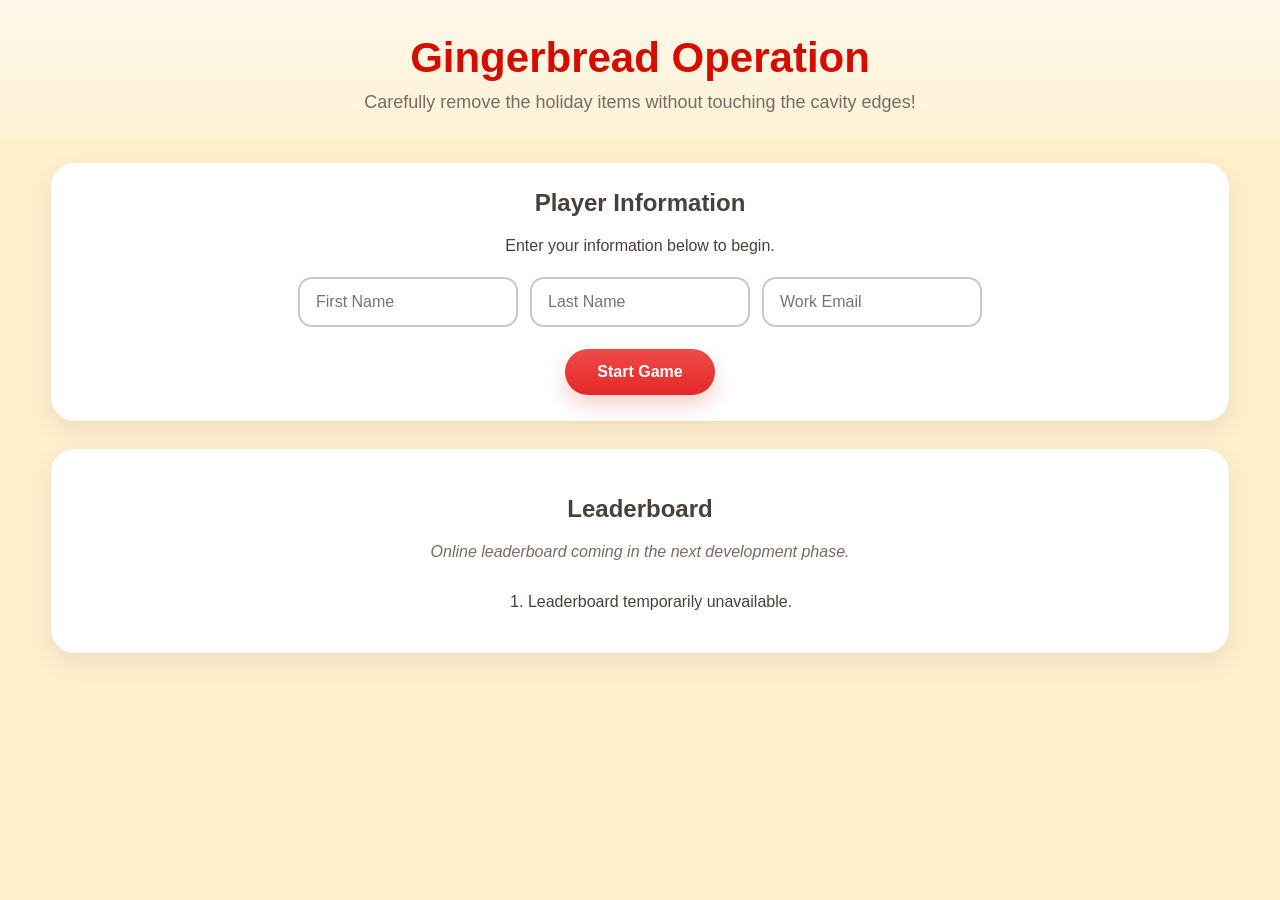
<file: index.html>
<!DOCTYPE html>
<html lang="en">

<head>
    <meta charset="UTF-8">

    <meta
        name="viewport"
        content="width=device-width, initial-scale=1.0"
    >

    <title>Gingerbread Operation</title>

    <link
        rel="stylesheet"
        href="style.css"
    >
</head>


<body>


<header>

    <h1>
        Gingerbread Operation
    </h1>

    <p>
        Carefully remove the holiday items without touching the cavity edges!
    </p>

</header>



<main>


    <section id="player-section">

        <h2>
            Player Information
        </h2>

        <p>
            Enter your information below to begin.
        </p>


        <div class="player-fields">

            <input
                type="text"
                id="first-name"
                placeholder="First Name"
                autocomplete="given-name"
            >

            <input
                type="text"
                id="last-name"
                placeholder="Last Name"
                autocomplete="family-name"
            >

            <input
                type="email"
                id="work-email"
                placeholder="Work Email"
                autocomplete="email"
            >

        </div>


        <button id="start-button">
            Start Game
        </button>

    </section>



    <section id="game-section">


        <div id="game-info">


            <div class="info-card">

                <p id="player-name-display"></p>

            </div>



            <div class="info-card">

                <div class="game-stats">


                    <div class="stat-box">

                        <span class="stat-label">
                            Tickets
                        </span>

                        <span
                            id="ticket-count"
                            class="stat-number"
                        >
                            10
                        </span>

                    </div>



                    <div class="stat-box">

                        <span class="stat-label">
                            Objects Removed
                        </span>

                        <span
                            id="objects-removed-count"
                            class="stat-number"
                        >
                            0 / 5
                        </span>

                    </div>


                </div>

            </div>



            <div
                id="instructions"
                class="info-card"
            >

                <h2>
                    How to Play
                </h2>

                <p>
                    Grab an item with the tongs and carefully
                    <strong>lift it upward</strong>
                    out of its cavity.
                </p>

                <p>
                    Keep the item centered while lifting.
                    If you touch the edge, the gingerbread man's
                    nose will buzz and you will lose one ticket.
                </p>

                <p>
                    Once the item is safely extracted, carry it to the
                    <strong>Removed Items Tray</strong>
                    and release it there.
                </p>


                <div class="instruction-reminder">

                    Lift carefully

                    <span>→</span>

                    Clear the cavity

                    <span>→</span>

                    Place on tray

                </div>


                <p class="participation-note">
                    Everyone earns
                    <strong>1 prize ticket</strong>
                    just for playing!
                </p>

            </div>


        </div>



        <div class="board-frame">


            <div id="game-board">


                <div id="gingerbread-wrapper">


                    <svg
                        id="gingerbread-svg"
                        viewBox="0 0 650 820"
                        aria-hidden="true"
                    >


                        <defs>


                            <linearGradient
                                id="cookieGradient"
                                x1="0"
                                y1="0"
                                x2="0"
                                y2="1"
                            >

                                <stop
                                    offset="0%"
                                    stop-color="#D88A4B"
                                ></stop>

                                <stop
                                    offset="100%"
                                    stop-color="#CC7C41"
                                ></stop>

                            </linearGradient>



                            <filter
                                id="bodyShadow"
                                x="-20%"
                                y="-20%"
                                width="140%"
                                height="140%"
                            >

                                <feDropShadow
                                    dx="0"
                                    dy="7"
                                    stdDeviation="7"
                                    flood-color="#8C4C24"
                                    flood-opacity="0.16"
                                ></feDropShadow>

                            </filter>



                           <!-- CLEAN BODY SHAPE DEFINITION -->
<path
    id="gingerbread-body-path"
    d="
        M325 25

        C250 25 190 88 190 165
        C190 202 204 236 230 263

        L229.1 266.2
        L202.9 256.0
        L134.2 216.5
        L109.9 208.6
        L90.7 207.5
        L68.9 213.7
        L52.7 225.5
        L36.1 246.2
        L27.2 267.0
        L25.0 279.5
        L27.2 305.0
        L35.0 324.5
        L46.4 341.4
        L58.9 353.9
        L82.6 370.7
        L144.6 399.3
        L161.2 408.7
        L175.2 424.4
        L180.7 440.4
        L179.2 453.0
        L171.1 472.9

        L120.6 563.0
        L98.1 615.1
        L91.4 639.3
        L88.1 663.2
        L88.5 684.8
        L92.5 706.3
        L100.3 726.3
        L111.0 742.7
        L122.4 754.5
        L144.2 770.1
        L158.6 777.6
        L174.8 782.7
        L189.9 784.6
        L212.8 783.0
        L231.6 777.2
        L249.0 765.8

        L283.3 723.9
        L320.2 668.3
        L324.6 664.4
        L331.3 663.2
        L362.6 710.2
        L386.6 741.9
        L399.9 756.8
        L420.6 772.1
        L439.0 780.7
        L456.0 784.2
        L479.6 783.8
        L497.7 779.5
        L514.7 771.7
        L526.8 763.1
        L539.0 750.5
        L546.8 739.2
        L553.4 725.5
        L558.9 707.1
        L561.5 688.7
        L561.2 667.9
        L556.0 639.0
        L544.6 605.3
        L525.0 564.2

        L476.3 477.2
        L469.3 456.9
        L470.0 442.8
        L477.8 427.9
        L497.7 410.3
        L517.6 398.9
        L576.7 371.9
        L590.3 362.5
        L604.3 348.4
        L615.4 331.6
        L623.2 310.0
        L624.6 289.7
        L621.7 273.2
        L611.0 250.9
        L592.9 230.6
        L566.0 212.2
        L544.6 207.1
        L523.5 209.4
        L503.6 216.5
        L431.6 257.2

        C450 232 460 202 460 165
        C460 88 400 25 325 25

        Z
    "
></path>

                        </defs>



                        <!-- MAIN COOKIE BODY -->
                        <use
                            href="#gingerbread-body-path"
                            class="cookie-body"
                            filter="url(#bodyShadow)"
                        ></use>



                        <!-- ICING BORDER -->
                        <use
                            href="#gingerbread-body-path"
                            class="cookie-icing-outline"
                            transform="
                                translate(325 410)
                                scale(0.97)
                                translate(-325 -410)
                            "
                        ></use>



                        <!-- FACE -->
                        <circle
                            cx="300"
                            cy="105"
                            r="15"
                            class="ginger-eye-shadow"
                        ></circle>

                        <circle
                            cx="350"
                            cy="105"
                            r="15"
                            class="ginger-eye-shadow"
                        ></circle>


                        <circle
                            cx="298"
                            cy="101"
                            r="13"
                            class="ginger-eye"
                        ></circle>

                        <circle
                            cx="348"
                            cy="101"
                            r="13"
                            class="ginger-eye"
                        ></circle>



                        <circle
                            id="gingerbread-nose"
                            cx="325"
                            cy="144"
                            r="17"
                        ></circle>



                        <g id="gingerbread-mouth">

                            <path
                                id="mouth-smile"
                                class="mouth-path"
                                d="
                                    M290 178
                                    C305 197 345 197 360 178
                                "
                            ></path>


                            <path
                                id="mouth-frown"
                                class="mouth-path"
                                d="
                                    M290 194
                                    C305 176 345 176 360 194
                                "
                            ></path>

                        </g>


                    </svg>



                    <!-- SANTA HAT CAVITY -->
                    <div class="cavity-slot hat-slot">

                        <svg
                            class="cavity-art"
                            viewBox="0 0 1903 1265"
                        >

                            <path
                                class="cavity-rim-shape"
                                d="
                                    M15 849
                                    L35 941
                                    L6 993
                                    L2 1063
                                    L25 1117
                                    L72 1159
                                    L316 1212
                                    L702 1256
                                    L1095 1263
                                    L1347 1243
                                    L1418 1173
                                    L1425 1111
                                    L1404 1057
                                    L1450 970
                                    L1494 1028
                                    L1477 1085
                                    L1498 1134
                                    L1545 1160
                                    L1594 1154
                                    L1634 1206
                                    L1694 1215
                                    L1756 1154
                                    L1805 1160
                                    L1855 1131
                                    L1873 1088
                                    L1857 1028
                                    L1902 960
                                    L1880 897
                                    L1819 869
                                    L1813 820
                                    L1784 784
                                    L1725 772
                                    L1676 801
                                    L1626 771
                                    L1534 474
                                    L1450 327
                                    L1353 208
                                    L1168 67
                                    L1059 22
                                    L944 1
                                    L816 9
                                    L689 48
                                    L558 119
                                    L431 219
                                    L241 450
                                    L178 580
                                    L132 736
                                    L52 779
                                    Z
                                "
                            ></path>

                            <path
                                class="cavity-depth-shape"
                                d="
                                    M15 849
                                    L35 941
                                    L6 993
                                    L2 1063
                                    L25 1117
                                    L72 1159
                                    L316 1212
                                    L702 1256
                                    L1095 1263
                                    L1347 1243
                                    L1418 1173
                                    L1425 1111
                                    L1404 1057
                                    L1450 970
                                    L1494 1028
                                    L1477 1085
                                    L1498 1134
                                    L1545 1160
                                    L1594 1154
                                    L1634 1206
                                    L1694 1215
                                    L1756 1154
                                    L1805 1160
                                    L1855 1131
                                    L1873 1088
                                    L1857 1028
                                    L1902 960
                                    L1880 897
                                    L1819 869
                                    L1813 820
                                    L1784 784
                                    L1725 772
                                    L1676 801
                                    L1626 771
                                    L1534 474
                                    L1450 327
                                    L1353 208
                                    L1168 67
                                    L1059 22
                                    L944 1
                                    L816 9
                                    L689 48
                                    L558 119
                                    L431 219
                                    L241 450
                                    L178 580
                                    L132 736
                                    L52 779
                                    Z
                                "
                            ></path>

                        </svg>

                    </div>



                    <!-- PRESENT CAVITY -->
                    <div class="cavity-slot present-slot">

                        <svg
                            class="cavity-art"
                            viewBox="0 0 1555 1838"
                        >

                            <path
                                class="cavity-rim-shape"
                                d="
                                    M260 52
                                    L213 130
                                    L258 282
                                    L364 375
                                    L540 442
                                    L0 444
                                    L0 770
                                    L81 771
                                    L81 1836
                                    L1474 1836
                                    L1474 771
                                    L1554 770
                                    L1554 443
                                    L1015 442
                                    L1181 381
                                    L1280 304
                                    L1339 190
                                    L1328 81
                                    L1249 24
                                    L1156 0
                                    L970 57
                                    L836 206
                                    L778 436
                                    L729 226
                                    L611 75
                                    L432 0
                                    Z
                                "
                            ></path>

                            <path
                                class="cavity-depth-shape"
                                d="
                                    M260 52
                                    L213 130
                                    L258 282
                                    L364 375
                                    L540 442
                                    L0 444
                                    L0 770
                                    L81 771
                                    L81 1836
                                    L1474 1836
                                    L1474 771
                                    L1554 770
                                    L1554 443
                                    L1015 442
                                    L1181 381
                                    L1280 304
                                    L1339 190
                                    L1328 81
                                    L1249 24
                                    L1156 0
                                    L970 57
                                    L836 206
                                    L778 436
                                    L729 226
                                    L611 75
                                    L432 0
                                    Z
                                "
                            ></path>

                        </svg>

                    </div>



                    <!-- ROLLING PIN CAVITY -->
                    <div class="cavity-slot rolling-slot">

                        <svg
                            class="cavity-art"
                            viewBox="0 0 1672 1811"
                        >

                            <path
                                class="cavity-rim-shape"
                                d="
                                    M1633 19
                                    L1564 0
                                    L1500 28
                                    L1334 243
                                    L1228 334
                                    L1155 294
                                    L1091 313
                                    L276 1189
                                    L238 1274
                                    L297 1353
                                    L223 1459
                                    L19 1650
                                    L0 1729
                                    L30 1785
                                    L116 1810
                                    L189 1777
                                    L325 1572
                                    L441 1475
                                    L504 1527
                                    L560 1514
                                    L1416 579
                                    L1436 532
                                    L1364 464
                                    L1444 347
                                    L1599 233
                                    L1649 177
                                    L1671 96
                                    Z
                                "
                            ></path>

                            <path
                                class="cavity-depth-shape"
                                d="
                                    M1633 19
                                    L1564 0
                                    L1500 28
                                    L1334 243
                                    L1228 334
                                    L1155 294
                                    L1091 313
                                    L276 1189
                                    L238 1274
                                    L297 1353
                                    L223 1459
                                    L19 1650
                                    L0 1729
                                    L30 1785
                                    L116 1810
                                    L189 1777
                                    L325 1572
                                    L441 1475
                                    L504 1527
                                    L560 1514
                                    L1416 579
                                    L1436 532
                                    L1364 464
                                    L1444 347
                                    L1599 233
                                    L1649 177
                                    L1671 96
                                    Z
                                "
                            ></path>

                        </svg>

                    </div>



                    <!-- TREE CAVITY -->
                    <div class="cavity-slot tree-slot">

                        <svg
                            class="cavity-art"
                            viewBox="0 0 1311 1876"
                        >

                            <path
                                class="cavity-rim-shape"
                                d="
                                    M860 0
                                    L780 15
                                    L682 72
                                    L303 354
                                    L271 426
                                    L290 494
                                    L338 527
                                    L436 542
                                    L464 570
                                    L120 849
                                    L41 935
                                    L26 1054
                                    L57 1089
                                    L284 1174
                                    L26 1414
                                    L0 1510
                                    L10 1570
                                    L68 1604
                                    L387 1696
                                    L390 1804
                                    L406 1820
                                    L692 1875
                                    L721 1865
                                    L762 1766
                                    L1016 1787
                                    L1122 1767
                                    L1152 1620
                                    L1000 1311
                                    L1254 1309
                                    L1286 1280
                                    L1310 1197
                                    L1257 1037
                                    L1050 680
                                    L1082 664
                                    L1189 686
                                    L1250 672
                                    L1286 605
                                    L1272 522
                                    L988 82
                                    L926 23
                                    Z
                                "
                            ></path>

                            <path
                                class="cavity-depth-shape"
                                d="
                                    M860 0
                                    L780 15
                                    L682 72
                                    L303 354
                                    L271 426
                                    L290 494
                                    L338 527
                                    L436 542
                                    L464 570
                                    L120 849
                                    L41 935
                                    L26 1054
                                    L57 1089
                                    L284 1174
                                    L26 1414
                                    L0 1510
                                    L10 1570
                                    L68 1604
                                    L387 1696
                                    L390 1804
                                    L406 1820
                                    L692 1875
                                    L721 1865
                                    L762 1766
                                    L1016 1787
                                    L1122 1767
                                    L1152 1620
                                    L1000 1311
                                    L1254 1309
                                    L1286 1280
                                    L1310 1197
                                    L1257 1037
                                    L1050 680
                                    L1082 664
                                    L1189 686
                                    L1250 672
                                    L1286 605
                                    L1272 522
                                    L988 82
                                    L926 23
                                    Z
                                "
                            ></path>

                        </svg>

                    </div>



                    <!-- WHISK CAVITY -->
                    <div class="cavity-slot whisk-slot">

                        <svg
                            class="cavity-art"
                            viewBox="0 0 1708 1708"
                        >

                            <path
                                class="cavity-rim-shape"
                                d="
                                    M1671 28
                                    L1609 0
                                    L1532 20
                                    L853 697
                                    L862 710
                                    L73 1225
                                    L15 1323
                                    L0 1442
                                    L36 1560
                                    L99 1637
                                    L191 1691
                                    L309 1707
                                    L408 1682
                                    L497 1619
                                    L996 846
                                    L1010 853
                                    L1686 176
                                    L1707 99
                                    Z
                                "
                            ></path>

                            <path
                                class="cavity-depth-shape"
                                d="
                                    M1671 28
                                    L1609 0
                                    L1532 20
                                    L853 697
                                    L862 710
                                    L73 1225
                                    L15 1323
                                    L0 1442
                                    L36 1560
                                    L99 1637
                                    L191 1691
                                    L309 1707
                                    L408 1682
                                    L497 1619
                                    L996 846
                                    L1010 853
                                    L1686 176
                                    L1707 99
                                    Z
                                "
                            ></path>

                        </svg>

                    </div>



                    <!-- OBJECTS -->
                    <div
                        id="santa-hat"
                        class="baking-object santa-hat"
                        data-name="Santa Hat"
                        data-lift="48"
                        data-tolerance="25"
                    >

                        <img
                            class="object-art hat-art"
                            src="images/santa-hat.png"
                            alt="Santa Hat"
                            draggable="false"
                        >

                    </div>



                    <div
                        id="present"
                        class="baking-object present"
                        data-name="Present"
                        data-lift="55"
                        data-tolerance="24"
                    >

                        <img
                            class="object-art present-art"
                            src="images/present.png"
                            alt="Present"
                            draggable="false"
                        >

                    </div>



                    <div
                        id="rolling-pin"
                        class="baking-object rolling-pin"
                        data-name="Rolling Pin"
                        data-lift="45"
                        data-tolerance="29"
                    >

                        <img
                            class="object-art rolling-art"
                            src="images/rolling-pin.png"
                            alt="Rolling Pin"
                            draggable="false"
                        >

                    </div>



                    <div
                        id="cookie-cutter"
                        class="baking-object cookie-cutter"
                        data-name="Cookie Cutter"
                        data-lift="58"
                        data-tolerance="24"
                    >

                        <img
                            class="object-art tree-art"
                            src="images/cookie-cutter.png"
                            alt="Cookie Cutter"
                            draggable="false"
                        >

                    </div>



                    <div
                        id="whisk"
                        class="baking-object whisk"
                        data-name="Whisk"
                        data-lift="60"
                        data-tolerance="23"
                    >

                        <img
                            class="object-art whisk-art"
                            src="images/whisk.png"
                            alt="Whisk"
                            draggable="false"
                        >

                    </div>


                </div>



                <div id="drop-zone">

                    <div class="tray-inner">

                        <h3>
                            Removed Items Tray
                        </h3>

                        <p>
                            Safely extract an item first.
                        </p>

                    </div>

                </div>



                <div id="tongs">

                    <div class="tong-arm tong-left"></div>

                    <div class="tong-arm tong-right"></div>

                </div>


            </div>


        </div>

    </section>



    <section id="leaderboard-section">

        <h2>
            Leaderboard
        </h2>

        <p class="prototype-note">
            Online leaderboard coming in the next development phase.
        </p>

        <ol id="leaderboard">

            <li>
                Waiting for players...
            </li>

        </ol>

    </section>


</main>


<script src="script.js"></script>


</body>

</html>
</file>
<file: style.css>
:root {
    --page-bg: #FEEFCD;
    --white: #FEFFFE;
    --red: #E32827;
    --deep-red: #D50C00;
    --green: #006B35;
    --deep-green: #004420;
    --gingerbread: #CC7C41;
    --gingerbread-dark: #B2561F;
    --icing: #FEEFCD;
    --cavity-rim: #F3E5C5;
    --cavity-wall: #9B5538;
    --cavity-dark: #681A1E;
    --tray-light: #EBECEB;
    --tray-mid: #C4C5C6;
    --tray-dark: #A2A6A8;
    --text-main: #4A403B;
    --text-soft: #7A6A63;
}


/* ===================================
   GLOBAL
=================================== */

* {
    box-sizing: border-box;
}

body {
    margin: 0;
    font-family: Arial, Helvetica, sans-serif;
    background-color: var(--page-bg);
    color: var(--text-main);
}

img {
    display: block;
}


/* ===================================
   TICKET CURSOR
=================================== */

#ticket-cursor {
    position: fixed;
    display: none;
    left: 0;
    top: 0;
    z-index: 99999;
    pointer-events: none;
    user-select: none;
    font-size: 34px;
    line-height: 1;
    transform: translate(-18%, -18%);
}

body.ticket-cursor-mode,
body.ticket-cursor-mode * {
    cursor: none !important;
}


/* ===================================
   HEADER
=================================== */

header {
    padding: 34px 20px 26px;
    text-align: center;

    background:
        linear-gradient(
            180deg,
            rgba(255, 255, 255, 0.58),
            rgba(255, 255, 255, 0.18)
        );
}

header h1 {
    margin: 0 0 10px;
    font-size: 42px;
    color: var(--deep-red);
}

header p {
    margin: 0;
    font-size: 18px;
    color: var(--text-soft);
}


/* ===================================
   MAIN LAYOUT
=================================== */

main {
    width: 92%;
    max-width: 1380px;
    margin: 24px auto 40px;
}

section {
    margin-bottom: 28px;
    padding: 26px;
    background-color: var(--white);
    border-radius: 24px;

    box-shadow:
        0 10px 24px
        rgba(89, 74, 66, 0.10);
}


/* ===================================
   PLAYER SECTION
=================================== */

#player-section {
    text-align: center;
}

#player-section h2 {
    margin-top: 0;
}

.player-fields {
    display: flex;
    justify-content: center;
    flex-wrap: wrap;
    gap: 12px;
    margin-top: 22px;
}

#player-section input {
    width: 220px;
    padding: 14px 16px;

    border:
        2px solid
        rgba(196, 197, 198, 0.9);

    border-radius: 14px;
    background-color: #FFFFFF;
    font-size: 16px;
    outline: none;
}

#player-section input:focus {
    border-color: var(--red);

    box-shadow:
        0 0 0 4px
        rgba(227, 40, 39, 0.12);
}

#start-button {
    margin-top: 22px;
    padding: 14px 32px;
    border: none;
    border-radius: 999px;

    background:
        linear-gradient(
            180deg,
            #EF4B49,
            var(--red)
        );

    color: white;
    font-size: 16px;
    font-weight: bold;
    cursor: pointer;

    box-shadow:
        0 10px 20px
        rgba(227, 40, 39, 0.22);
}


/* ===================================
   GAME SECTION
=================================== */

#game-section {
    display: none;
}

#game-info {
    display: grid;
    grid-template-columns: 1fr 1fr 1.35fr;
    gap: 18px;
    margin-bottom: 24px;
}

.info-card {
    padding: 22px;

    background:
        linear-gradient(
            180deg,
            rgba(255, 255, 255, 0.98),
            rgba(255, 255, 255, 0.90)
        );

    border-radius: 22px;

    box-shadow:
        0 8px 18px
        rgba(89, 74, 66, 0.06);
}

#player-name-display {
    margin: 0;
    font-size: 22px;
    font-weight: bold;
    color: var(--deep-red);
}


/* ===================================
   GAME STATS
=================================== */

.game-stats {
    display: flex;
    justify-content: center;
    flex-wrap: wrap;
    gap: 14px;
}

.stat-box {
    min-width: 150px;
    padding: 16px 18px;

    border:
        2px solid
        rgba(196, 197, 198, 0.75);

    border-radius: 18px;
    text-align: center;
    background-color: white;
}

.stat-label {
    display: block;
    margin-bottom: 6px;
    color: var(--text-soft);
    font-size: 13px;
    font-weight: bold;
    text-transform: uppercase;
}

.stat-number {
    display: block;
    color: var(--deep-red);
    font-size: 28px;
    font-weight: bold;
}


/* ===================================
   INSTRUCTIONS
=================================== */

#instructions h2 {
    margin-top: 0;
    color: var(--deep-red);
}

#instructions p {
    line-height: 1.5;
}

.instruction-reminder {
    margin-top: 16px;
    padding: 14px;

    border:
        2px solid
        rgba(196, 197, 198, 0.7);

    border-radius: 16px;
    text-align: center;
    font-weight: bold;
    background-color: white;
}

.instruction-reminder span {
    display: inline-block;
    margin: 0 10px;
    color: var(--red);
}

.participation-note {
    color: var(--deep-green);
    font-weight: bold;
}


/* ===================================
   OUTER GAME BOARD
=================================== */

.board-frame {
    padding: 18px;
    border-radius: 34px;

    background:
        repeating-linear-gradient(
            135deg,
            var(--red) 0 28px,
            #FEFFFE 28px 56px
        );

    box-shadow:
        0 15px 28px
        rgba(89, 74, 66, 0.10);
}

#game-board {
    position: relative;
    width: 100%;
    min-height: 930px;
    overflow: hidden;
    padding: 26px;
    border-radius: 24px;

    background:
        linear-gradient(
            180deg,
            #FFFFFF,
            #FCFCFB
        );

    cursor: none;
}


/* ===================================
   GINGERBREAD
=================================== */

#gingerbread-wrapper {
    position: absolute;
    left: 55px;
    top: 65px;
    width: 650px;
    height: 820px;
}

#gingerbread-svg {
    position: absolute;
    inset: 0;
    width: 650px;
    height: 820px;
    pointer-events: none;
    z-index: 1;
}

.cookie-body {
    fill: url(#cookieGradient);
    stroke: var(--gingerbread-dark);
    stroke-width: 18;
    stroke-linejoin: round;
}

.cookie-icing-outline {
    fill: none;
    stroke: var(--icing);
    stroke-width: 10;
    stroke-linecap: round;
    stroke-linejoin: round;
}


/* ===================================
   FACE
=================================== */

.ginger-eye-shadow {
    fill: rgba(178, 86, 31, 0.30);
}

.ginger-eye {
    fill: var(--icing);
    stroke: #D4B977;
    stroke-width: 2;
}

#gingerbread-nose {
    fill: #EF2B24;
    stroke: #B81A18;
    stroke-width: 3;
    transform-box: fill-box;
    transform-origin: center;

    transition:
        transform 0.15s ease,
        filter 0.15s ease;
}

#gingerbread-nose.buzzing {
    transform: scale(1.12);

    filter:
        drop-shadow(
            0 0 7px
            rgba(255, 42, 37, 0.8)
        )
        drop-shadow(
            0 0 17px
            rgba(255, 42, 37, 0.55)
        );
}

.mouth-path {
    fill: none;
    stroke: var(--icing);
    stroke-width: 9;
    stroke-linecap: round;
}

#mouth-frown {
    opacity: 0;
}

#gingerbread-mouth.buzzing #mouth-smile {
    opacity: 0;
}

#gingerbread-mouth.buzzing #mouth-frown {
    opacity: 1;
}


/* ===================================
   CAVITY BASE
=================================== */

.cavity-slot {
    position: absolute;
    pointer-events: none;
    z-index: 3;
}

.cavity-art {
    width: 100%;
    height: 100%;
    overflow: visible;
}

.cavity-rim-shape {
    fill: var(--cavity-wall);
    stroke: var(--cavity-rim);
    stroke-width: 4px;
    stroke-linejoin: round;
    stroke-linecap: round;
    vector-effect: non-scaling-stroke;

    filter:
        drop-shadow(
            0 4px 3px
            rgba(70, 28, 26, 0.28)
        );
}

.cavity-depth-shape {
    fill: var(--cavity-dark);
    stroke: #713127;
    stroke-width: 3;
    stroke-linejoin: round;
    stroke-linecap: round;
    vector-effect: non-scaling-stroke;
    transform-box: fill-box;
    transform-origin: center;

    transform:
        translate(3px, 4px)
        scale(0.88);

    filter:
        drop-shadow(
            0 3px 3px
            rgba(65, 18, 20, 0.28)
        );
}


/* ===================================
   CAVITY POSITIONS
=================================== */

.hat-slot {
    left: 116px;
    top: 266px;
    width: 166px;
    height: 113px;
}

.present-slot {
    left: 364px;
    top: 268px;
    width: 156px;
    height: 166px;
}


/* Larger rolling-pin cavity */

.rolling-slot {
    left: 244px;
    top: 409px;
    width: 164px;
    height: 164px;

    transform: scaleX(-1);
    transform-origin: center center;
}

.tree-slot {
    left: 127px;
    top: 548px;
    width: 156px;
    height: 193px;
}


/* Larger whisk cavity */

.whisk-slot {
    left: 375px;
    top: 550px;
    width: 164px;
    height: 156px;
}


/* ===================================
   OBJECT POSITIONS
=================================== */

.santa-hat {
    left: 142px;
    top: 288px;
    width: 110px;
    height: 73px;
}

.present {
    left: 397px;
    top: 298px;
    width: 90px;
    height: 108px;
}


/* Rolling pin stays full size */

.rolling-pin {
    left: 275px;
    top: 435px;
    width: 102px;
    height: 111px;
}

.cookie-cutter {
    left: 160px;
    top: 582px;
    width: 90px;
    height: 132px;
}

.whisk {
    left: 412px;
    top: 582px;
    width: 90px;
    height: 90px;
}


/* ===================================
   DRAGGABLE OBJECTS
=================================== */

.baking-object {
    position: absolute;
    cursor: none;
    user-select: none;
    touch-action: none;
    overflow: visible;
    z-index: 10;
}


/*
   IMPORTANT:
   The artwork itself now accepts
   pointer events.

   Because the image can extend
   outside the smaller draggable
   parent box, this makes the WHOLE
   visible image usable for pickup.
*/

.object-art {
    position: absolute;
    max-width: none;

    pointer-events: auto;
    touch-action: none;
    user-select: none;

    -webkit-user-drag: none;

    filter:
        drop-shadow(
            0 2px 3px
            rgba(89, 74, 66, 0.12)
        );

    transition:
        filter 0.15s ease;
}


/* ===================================
   OBJECT IMAGE ALIGNMENT
=================================== */

.hat-art {
    width: 115px;
    height: 115px;
    left: -2px;
    top: -21px;
}

.present-art {
    width: 116px;
    height: 116px;
    left: -13px;
    top: -4px;
}

.rolling-art {
    width: 122px;
    height: 122px;
    left: -10px;
    top: -4px;
    transform: scaleX(-1);
}

.tree-art {
    width: 138px;
    height: 138px;
    left: -24px;
    top: -3px;
}

.whisk-art {
    width: 105px;
    height: 105px;
    left: -7px;
    top: -7px;
}


/* ===================================
   DRAG STATES
=================================== */

.baking-object.lifting .object-art {
    filter:
        drop-shadow(
            0 7px 8px
            rgba(89, 74, 66, 0.20)
        );
}

.baking-object.extracted .object-art {
    filter:
        drop-shadow(
            0 8px 9px
            rgba(89, 74, 66, 0.18)
        );
}


/* ===================================
   REMOVED ITEMS TRAY
=================================== */

#drop-zone {
    position: absolute;
    right: 50px;
    top: 190px;
    width: 305px;
    height: 405px;
    padding: 15px;
    border-radius: 32px;

    background:
        linear-gradient(
            180deg,
            #F4F5F4,
            var(--tray-mid)
        );

    box-shadow:
        0 10px 18px
        rgba(89, 74, 66, 0.10),

        inset
        0 2px 0
        rgba(255, 255, 255, 0.85),

        inset
        0 -6px 10px
        rgba(162, 166, 168, 0.34);

    z-index: 3;
}

.tray-inner {
    position: relative;
    width: 100%;
    height: 100%;
    padding: 20px;
    border-radius: 26px;

    background:
        linear-gradient(
            180deg,
            rgba(255, 255, 255, 0.96),
            rgba(235, 236, 235, 0.98)
        );

    box-shadow:
        inset
        0 12px 16px
        rgba(255, 255, 255, 0.55),

        inset
        0 -8px 14px
        rgba(162, 166, 168, 0.18);
}

#drop-zone h3 {
    margin: 0;
    text-align: center;
    font-size: 19px;
}

#drop-zone p {
    position: absolute;
    left: 18px;
    right: 18px;
    bottom: 18px;
    margin: 0;
    text-align: center;
    color: var(--text-soft);
    font-size: 14px;
}

#drop-zone.ready {
    box-shadow:
        0 12px 22px
        rgba(0, 107, 53, 0.18),

        inset
        0 2px 0
        rgba(255, 255, 255, 0.85);
}

#drop-zone.ready .tray-inner {
    box-shadow:
        inset
        0 0 0 3px
        rgba(0, 107, 53, 0.18),

        inset
        0 12px 16px
        rgba(255, 255, 255, 0.55);
}


/* ===================================
   TONGS
=================================== */

#tongs {
    position: absolute;
    display: none;
    width: 58px;
    height: 82px;
    pointer-events: none;

    transform:
        translate(-50%, -86%);

    z-index: 50;
}

.tong-arm {
    position: absolute;
    top: 0;
    width: 8px;
    height: 78px;
    border-radius: 999px;

    background:
        linear-gradient(
            180deg,
            #A5A5A5,
            #5C5C5C
        );

    transform-origin:
        top center;

    transition:
        transform 0.08s ease;
}

.tong-left {
    left: 15px;
    transform: rotate(14deg);
}

.tong-right {
    right: 15px;
    transform: rotate(-14deg);
}

#tongs.closed .tong-left {
    transform: rotate(4deg);
}

#tongs.closed .tong-right {
    transform: rotate(-4deg);
}


/* ===================================
   LEADERBOARD
=================================== */

#leaderboard-section {
    text-align: center;
}

#leaderboard {
    display: inline-block;
    text-align: left;
}

.prototype-note {
    color: var(--text-soft);
    font-style: italic;
}


/* ===================================
   RESPONSIVE
=================================== */

@media (max-width: 1120px) {

    #game-info {
        grid-template-columns: 1fr;
    }

    #game-board {
        min-height: 1420px;
    }

    #gingerbread-wrapper {
        left: 50%;
        transform: translateX(-50%);
    }

    #drop-zone {
        top: 950px;
        right: auto;
        left: 50%;
        transform: translateX(-50%);
    }
}
</file>
